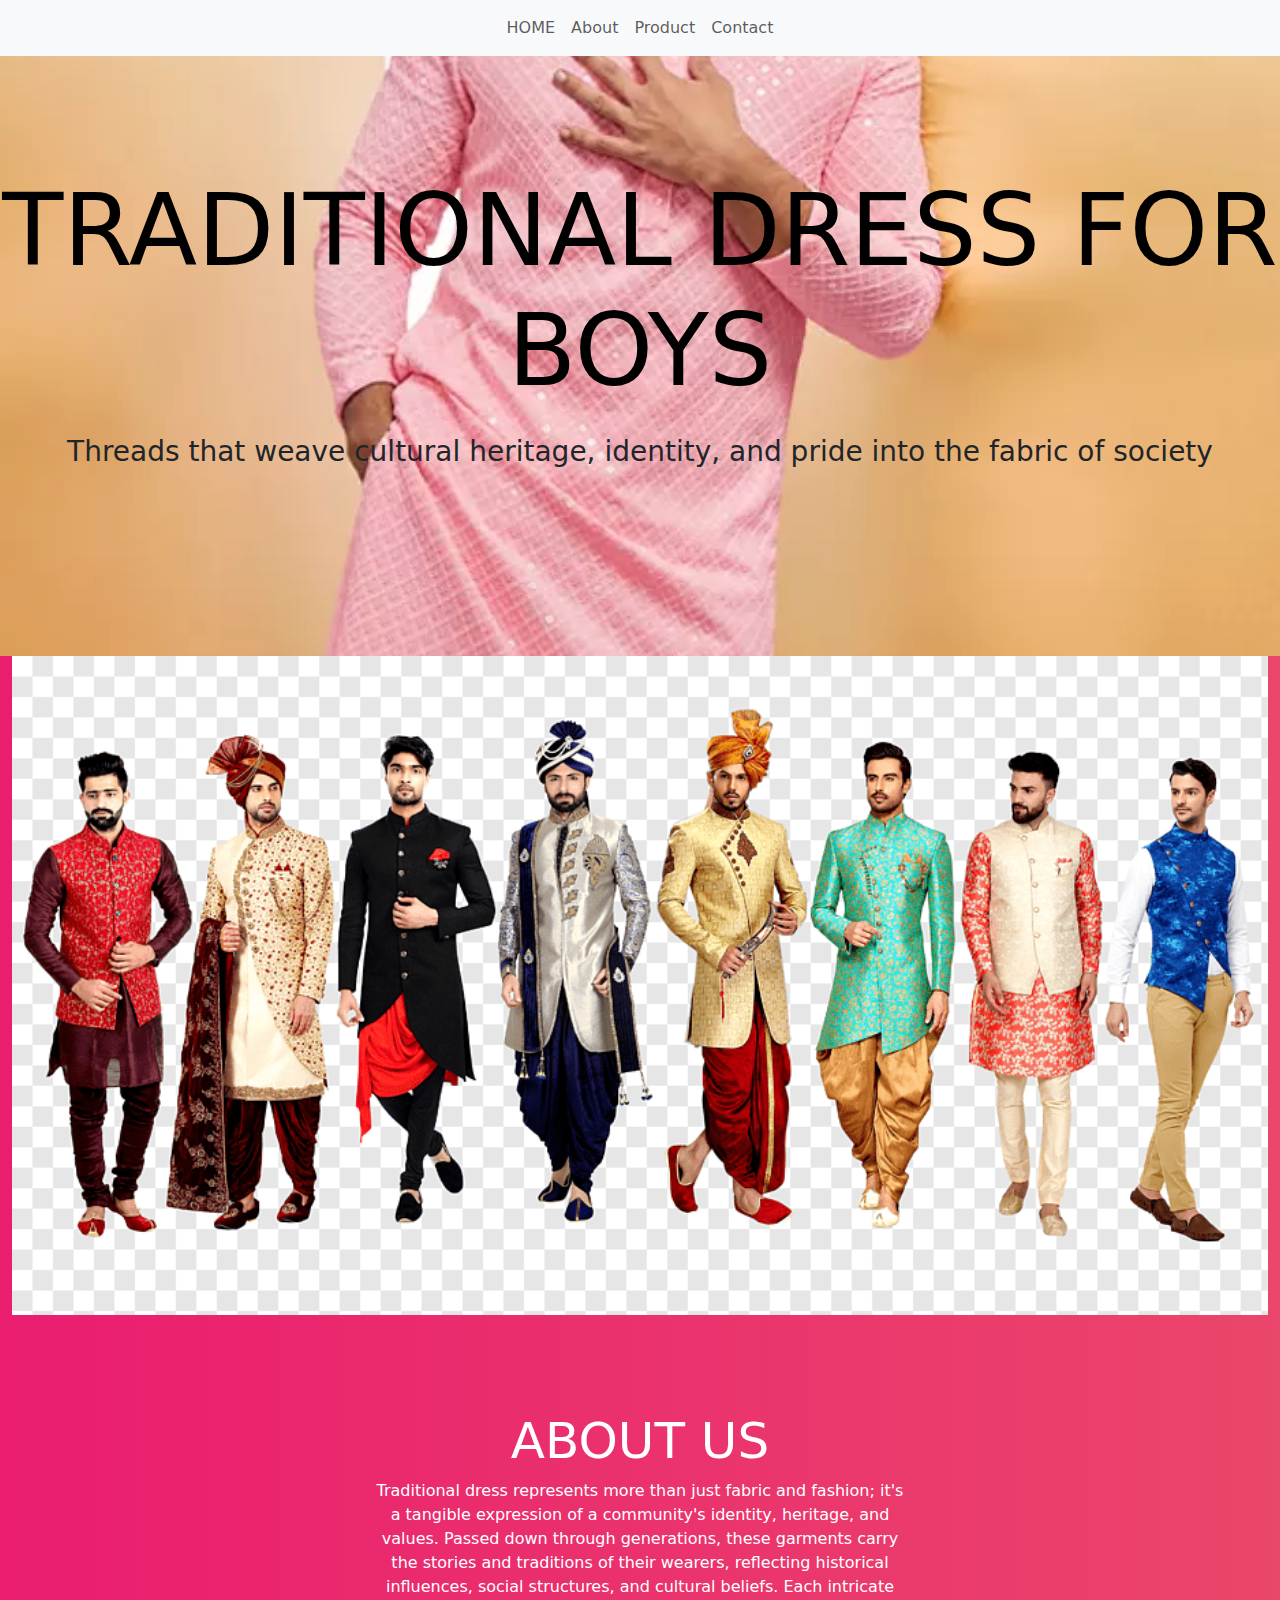
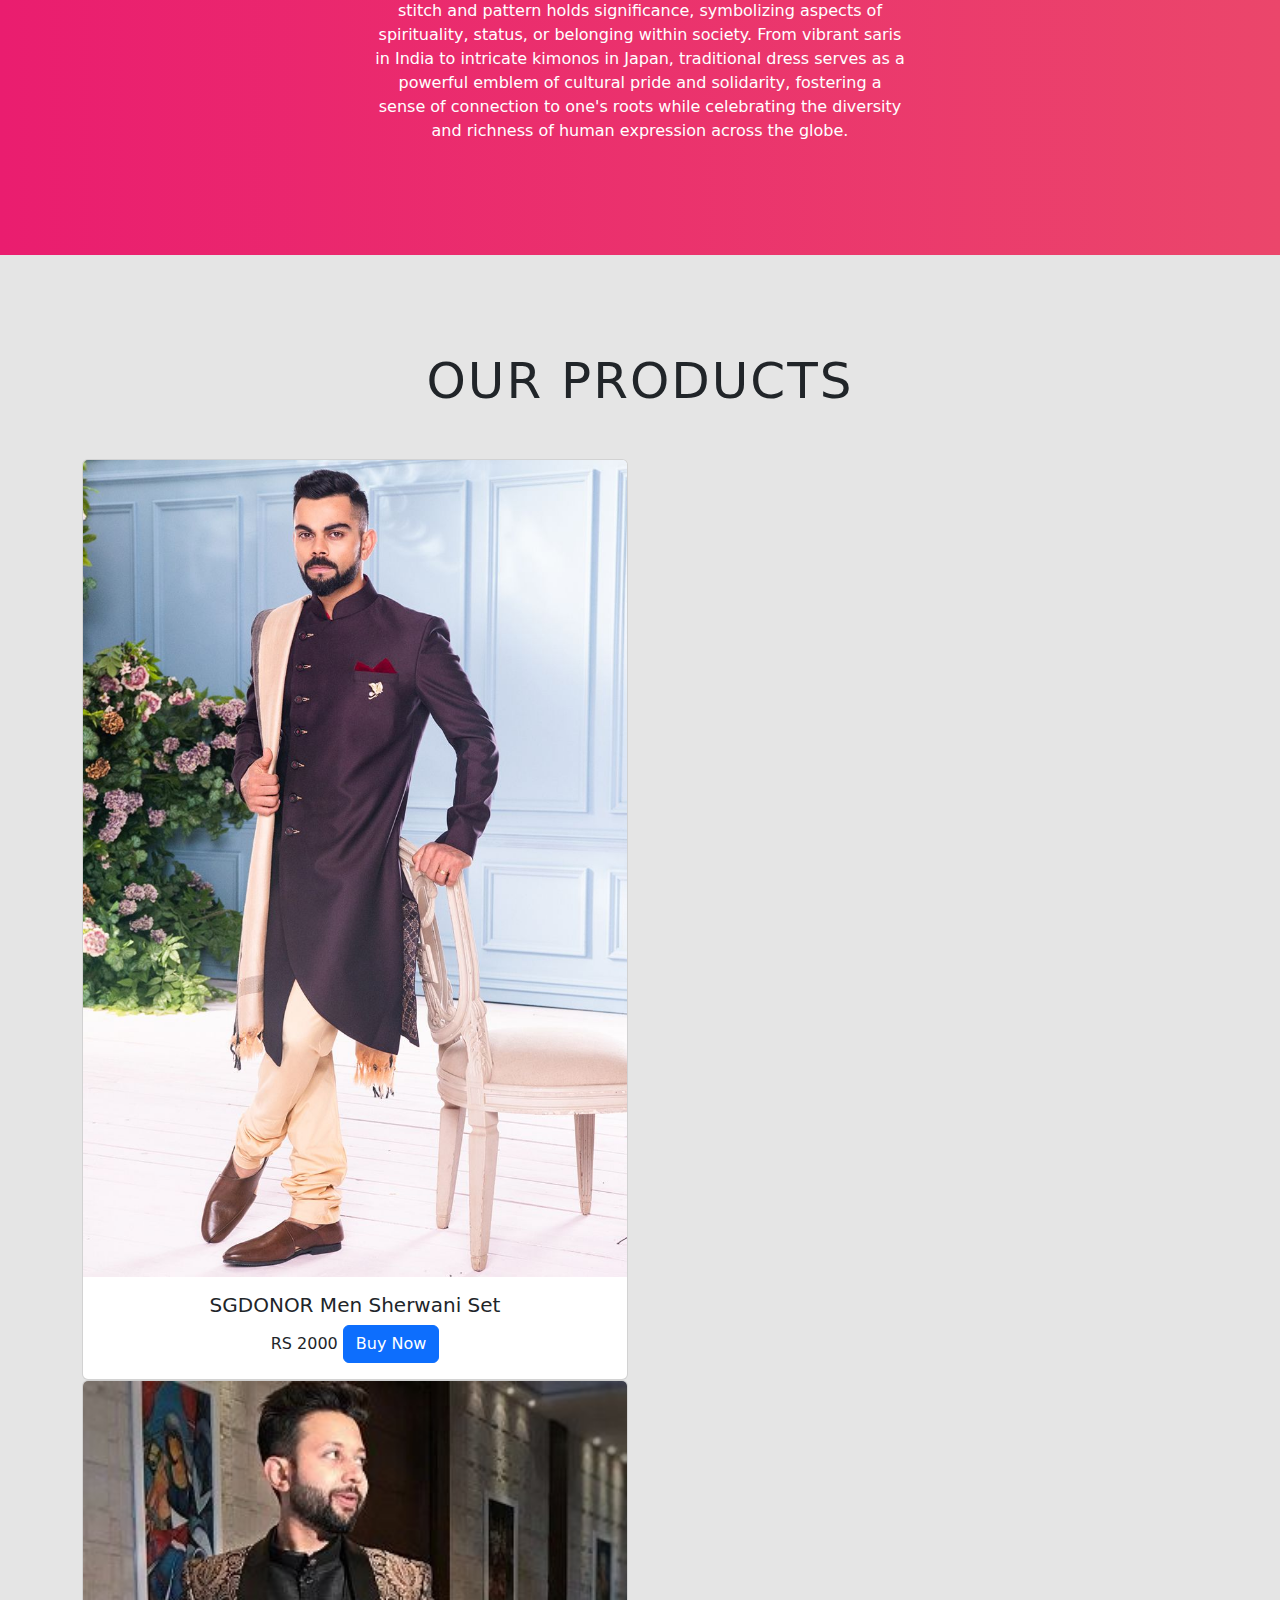
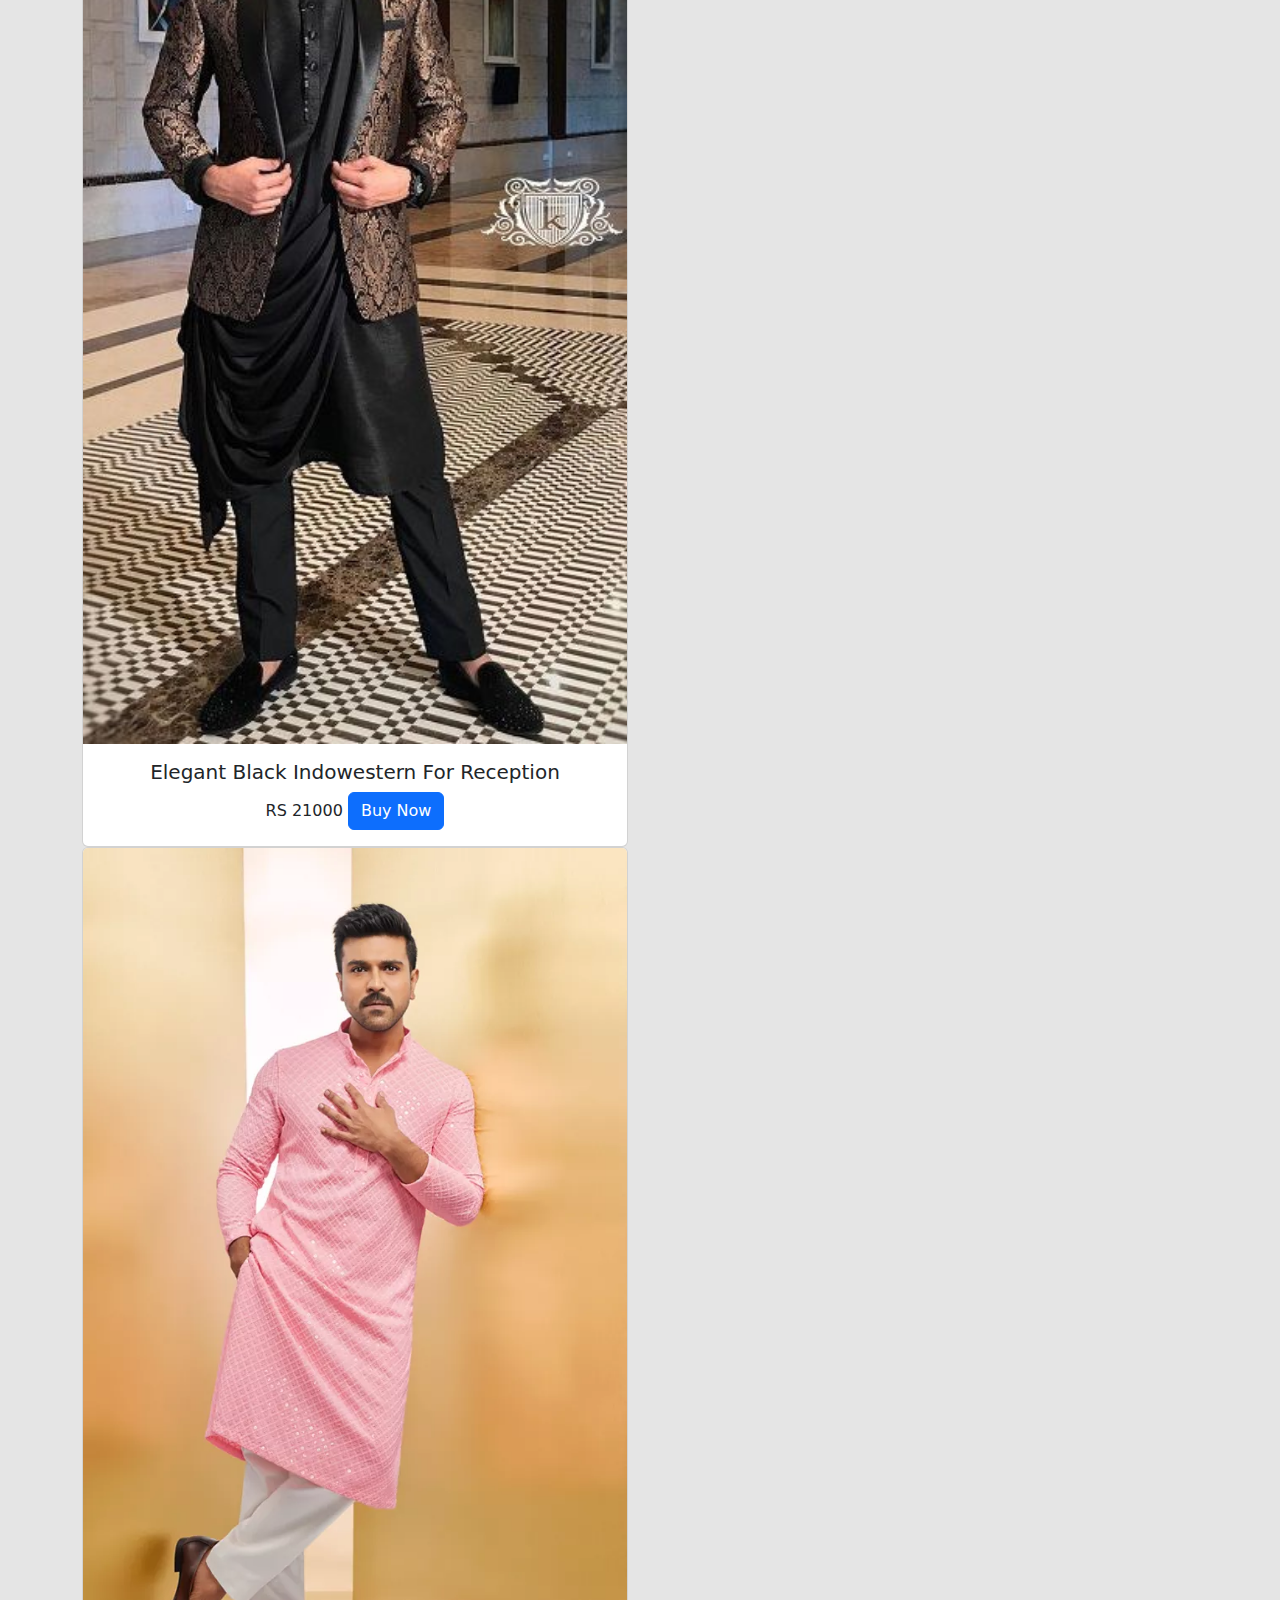
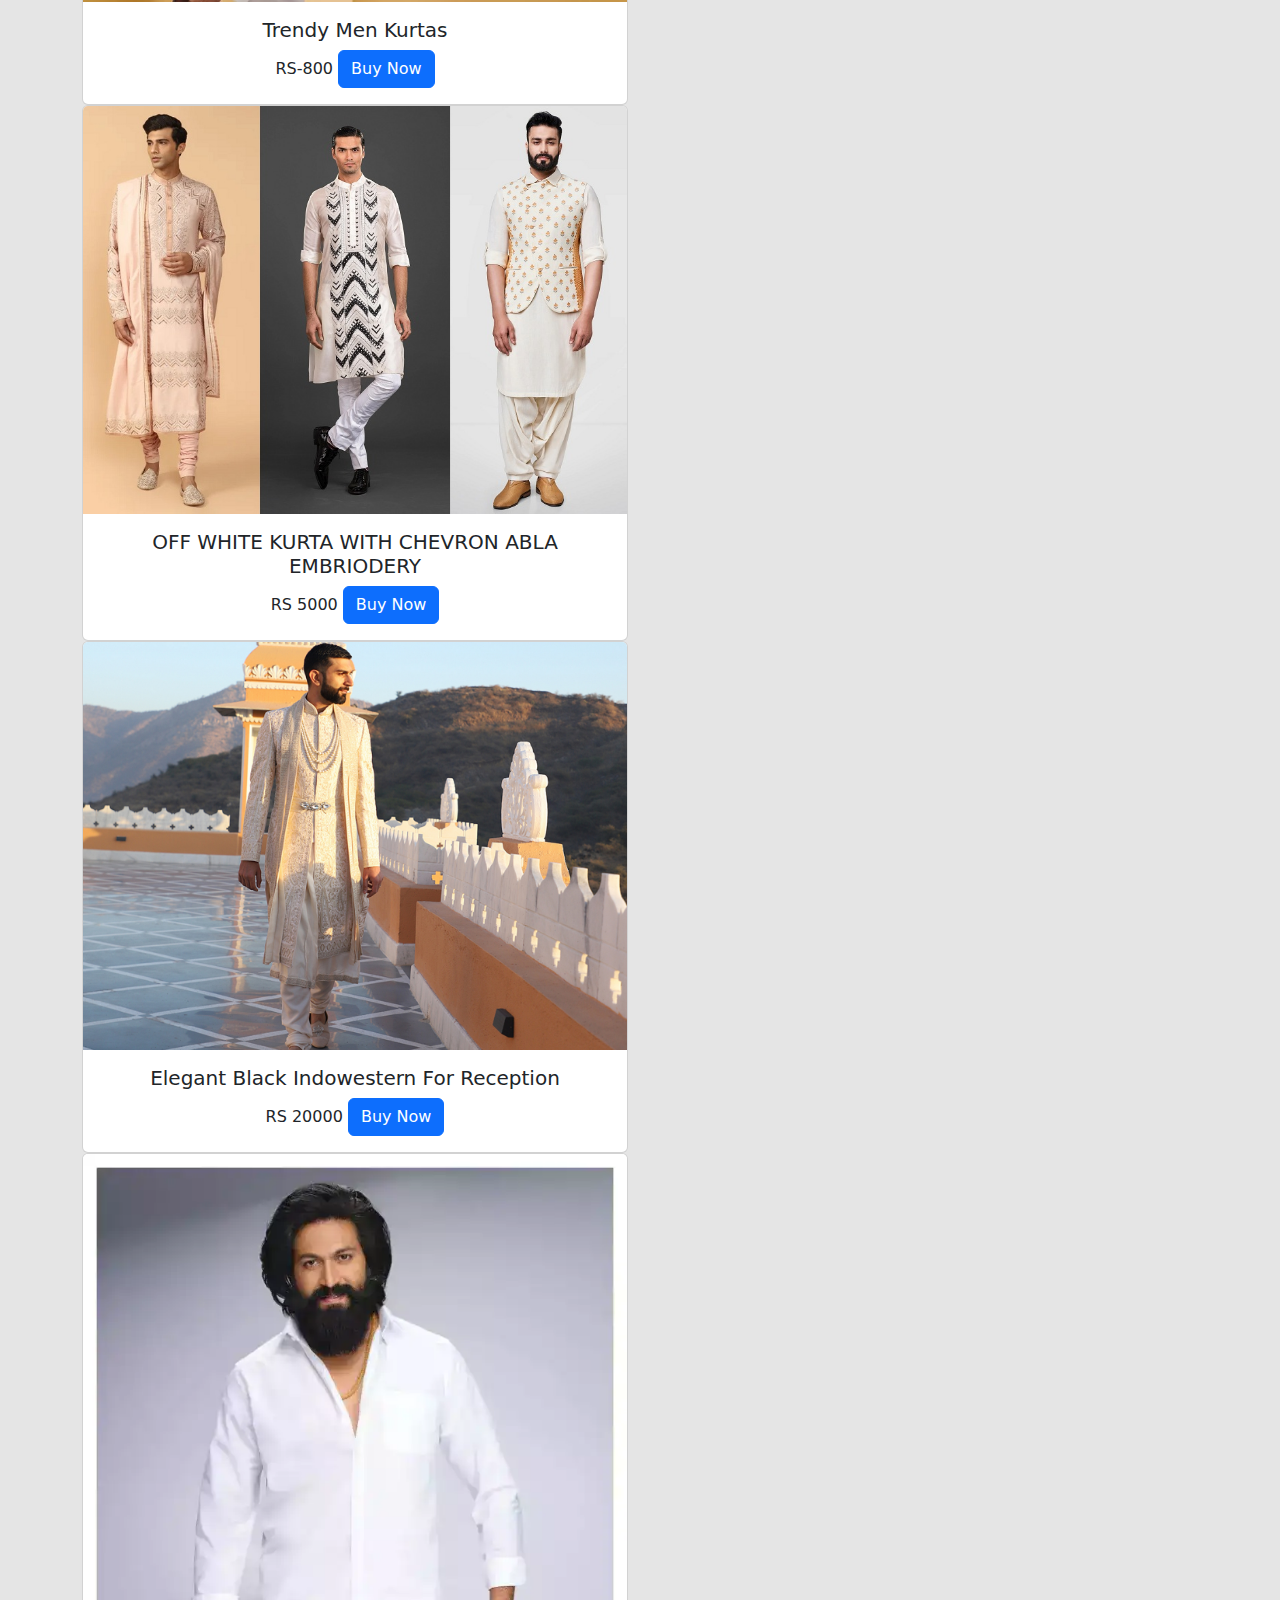
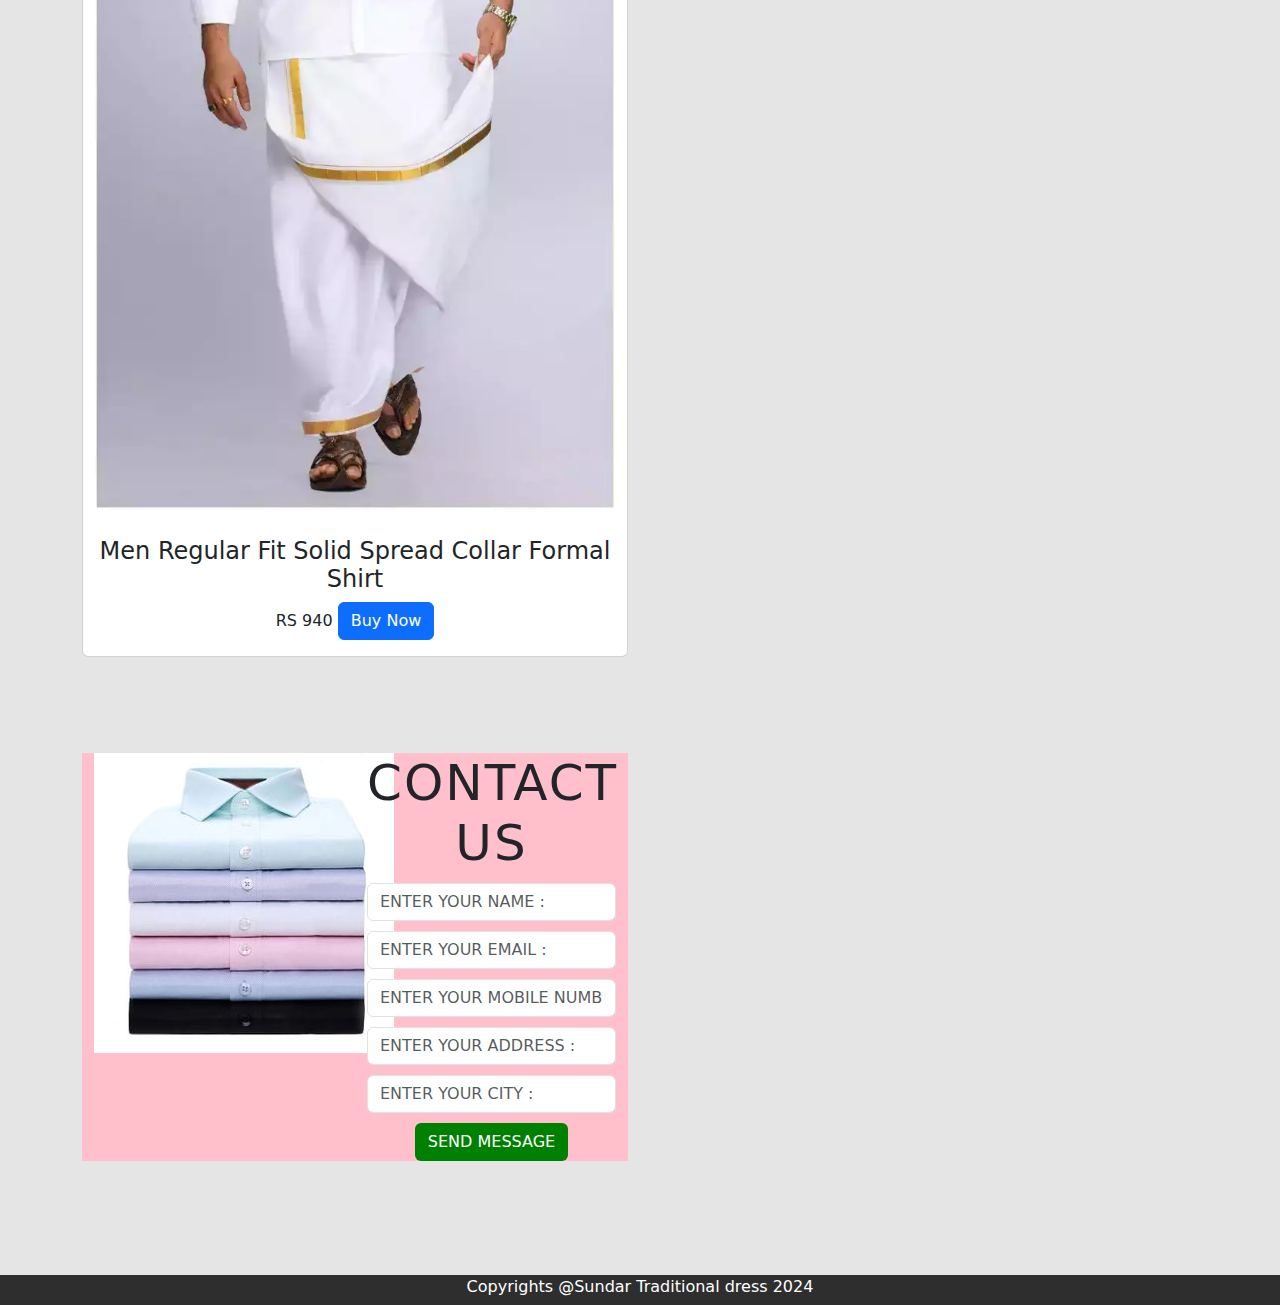
<file: index.html>
<!DOCTYPE html>
<body lang="en">
  <center>
  <head>
    <meta charset="UTF-8" />
    <meta name="viewport" content="width=device-width, initial-scale=1.0" />
    <title>Traditional DRESS</title>
    <link rel="stylesheet" href="color.css" >
    <link href="https://cdn.jsdelivr.net/npm/bootstrap@5.3.2/dist/css/bootstrap.min.css" rel="stylesheet">
 </head>
</body>
    <!----Navbar-->
    <nav class="navbar navbar-expand-lg bg-body-tertiary">
  <div class="container-fluid">
    </button>
    <div class="collapse navbar-collapse" id="navbarSupportedContent">
      <ul class="navbar-nav mx-auto">
        <li class="nav-item">
          <a class="nav-link " href="#Home">HOME</a>
        </li>
         <li class="nav-item">
          <a class="nav-link " href="#about">About</a>
        </li>
         <li class="nav-item">
          <a class="nav-link " href="#product">Product</a>
        </li>
         <li class="nav-item">
          <a class="nav-link " href="#contact">Contact</a>
        </li>
       </ul> 
     
    </div>
  </div>
</nav>
  <!----Home-->
  <section id="Home">
       <h1>TRADITIONAL DRESS FOR BOYS</h1>
       <p><h3> Threads that weave cultural heritage, identity, and pride into the fabric of society</h3></p>
       <div class="input-group m-4">
       </div>
  </section>
  <!-----About---->
  <section id="about">
    <div class="container-fluid">
      <div class="row"
           <div class="col-lg-6 col-md-6 col-12">
                 <img src="img11.png" class="img-fluid">
           </div>
           <div class="col-lg-6 col-md-6 col-12 p-lg-5 p-2 my-5">
                <h1>ABOUT US</h1>
                <p>Traditional dress represents more than just fabric and fashion; it's a tangible expression of a community's identity, heritage, and values. Passed down through generations, these garments carry the stories and traditions of their wearers, reflecting historical influences, social structures, and cultural beliefs. Each intricate stitch and pattern holds significance, symbolizing aspects of spirituality, status, or belonging within society. From vibrant saris in India to intricate kimonos in Japan, traditional dress serves as a powerful emblem of cultural pride and solidarity, fostering a sense of connection to one's roots while celebrating the diversity and richness of human expression across the globe.
</p>
           </div>
         </div>
    </div>
  </section>
<section id="product">
   <div class="container m-5">
      <h1 class="text-center my-5">OUR PRODUCTS</h1>
      <div class="row">
         <div class="col-lg-6 col-md-6 col-18">
           <div class="card">
  <img src="img1.jpg" class="card-img-top">
  <div class="card-body">
    <h5 class="card-title">SGDONOR Men Sherwani Set</h5>
    RS 2000
    <a href="pay1.html" class="btn btn-primary">Buy Now</a>
  </div>
</div>
<div class="card">
  <img src="img8.jpg" class="card-img-top">
  <div class="card-body">
    <h5 class="card-title">Elegant Black Indowestern For Reception</h5>
    RS 21000
  
    <a href="pay1.html" class="btn btn-primary">Buy Now</a>
  </div>
</div>
<div class="card">
  <img src="img13.webp" class="card-img-top">
  <div class="card-body">
    <h5 class="card-title">Trendy Men Kurtas</h5>
    RS-800
    <a href="pay1.html" class="btn btn-primary">Buy Now</a>
  </div>
</div>
<div class="card">
  <img src="img4.jpg" class="card-img-top">
  <div class="card-body">
    <h5 class="card-title">OFF WHITE KURTA WITH CHEVRON ABLA EMBRIODERY</h5>
    RS 5000
  
    <a href="pay1.html" class="btn btn-primary">Buy Now</a>
  </div>
</div>
<div class="card">
  <img src="img6.png" class="card-img-top">
  <div class="card-body">
    <h5 class="card-title">Elegant Black Indowestern For Reception</h5>
    RS 20000

    <a href="pay1.html" class="btn btn-primary">Buy Now</a>
  </div>
</div>
<div class="card">
  <img src="img12.webp" class="card-img-top">
  <div class="card-body">
    <h4 class="card-title">Men Regular Fit Solid Spread Collar Formal Shirt</h4>
   RS 940
    <a href="pay1.html" class="btn btn-primary">Buy Now</a>
  </div>
</div>
<section id="contact">
    <div class="container box">
      <div class="row">
         <div class="col-lg-6 col-md-6 col-12">
            <img src="img17.jpg">
         </div>
         <div class="col-lg-6 col-md-6 col-12">
            <h1>CONTACT US</h1>
            <form>
              <input type="text" class="form-control"
              placeholder="ENTER YOUR NAME :">
              <input type="EMAIL" class="form-control"
              placeholder="ENTER YOUR EMAIL :">
              <input type="MOBILE NUMBER" class="form-control"
              placeholder="ENTER YOUR MOBILE NUMBER :">
              <input type="ADDRESS" class="form-control"
              placeholder="ENTER YOUR ADDRESS :">
              <input type="CITY" class="form-control"
              placeholder="ENTER YOUR CITY :">
              <button class="btn signin">SEND MESSAGE</button>
            </form>
         </div>
      </div>
    </div>
</section>
         </div>
      </div>
   </div>
</section>
<footer>Copyrights @Sundar Traditional dress 2024</footer>
    <script src="https://cdn.jsdelivr.net/npm/@popperjs/core@2.11.8/dist/umd/popper.min.js"></script>
    <script src="https://cdn.jsdelivr.net/npm/bootstrap@5.3.2/dist/js/bootstrap.min.js"></script>
  </body>
</html>
</file>
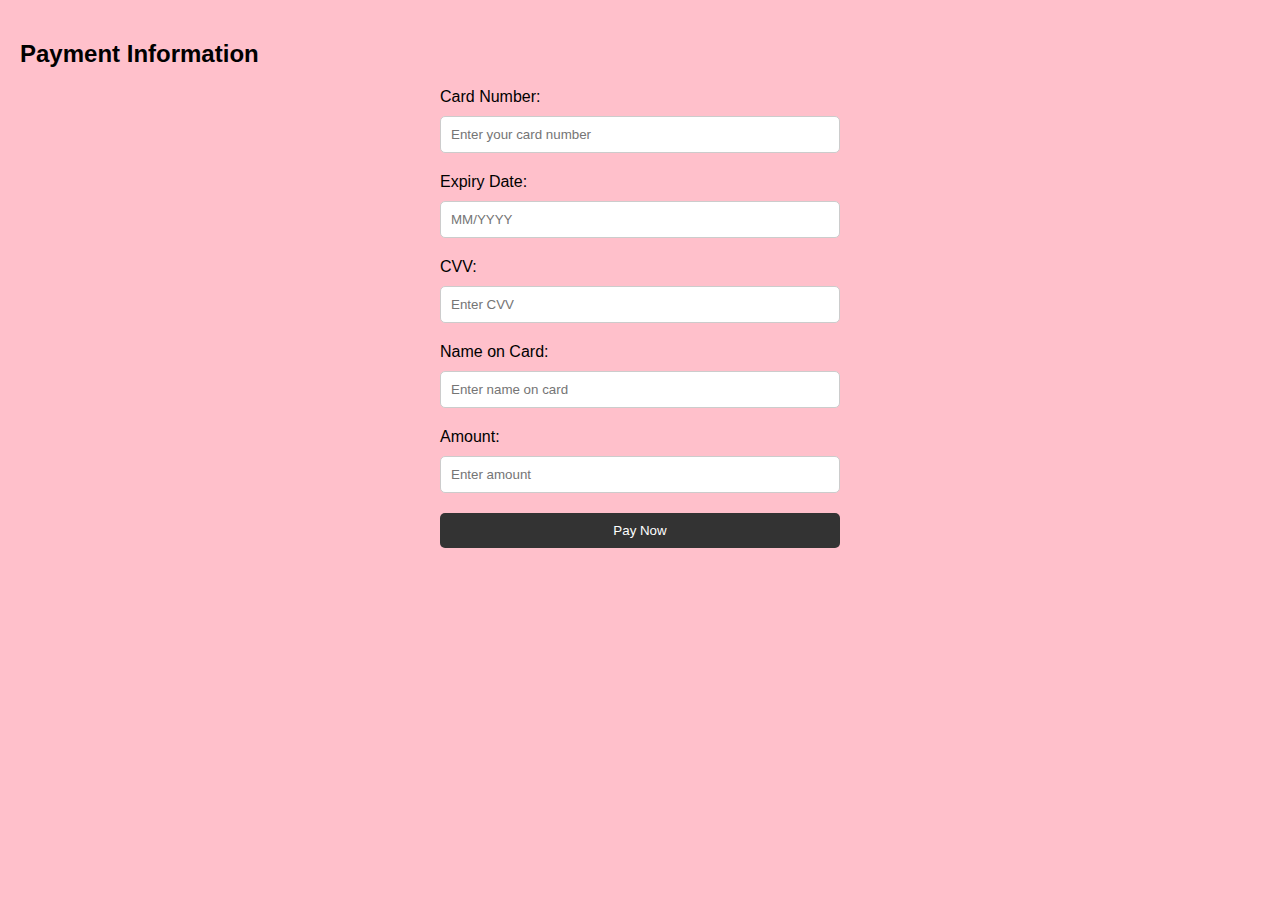
<file: pay1.html>
<!DOCTYPE html>
<html lang="en">
<head>
    <meta charset="UTF-8">
    <meta name="viewport" content="width=device-width, initial-scale=1.0">
    <title>Payment</title>
    <style>
        body {
            background-color:pink;
            font-family: Arial, sans-serif;
            margin: 0;
            padding: 20px;
        }

        h2 {
            margin-bottom: 20px;
        }

        form {
            max-width: 400px;
            margin: 0 auto;
        }

        label {
            display: block;
            margin-bottom: 10px;
        }

        input[type="text"],
        input[type="number"],
        input[type="submit"] {
            width: 100%;
            padding: 10px;
            margin-bottom: 20px;
            border: 1px solid #ccc;
            border-radius: 5px;
            box-sizing: border-box;
        }

        input[type="submit"] {
            background-color: #333;
            color: #fff;
            border: none;
            cursor: pointer;
        }

        input[type="submit"]:hover {
            background-color: green;
        }
    </style>
</head>
<body>
    <h2>Payment Information</h2>
    <form action="payment_process.php" method="post">
        <label for="card-number">Card Number:</label>
        <input type="text" id="card-number" name="card-number" placeholder="Enter your card number" required>

        <label for="expiry-date">Expiry Date:</label>
        <input type="text" id="expiry-date" name="expiry-date" placeholder="MM/YYYY" required>

        <label for="cvv">CVV:</label>
        <input type="text" id="cvv" name="cvv" placeholder="Enter CVV" required>

        <label for="name">Name on Card:</label>
        <input type="text" id="name" name="name" placeholder="Enter name on card" required>

        <label for="amount">Amount:</label>
        <input type="number" id="amount" name="amount" placeholder="Enter amount" required>

        <input type="submit" value="Pay Now">
    </form>
</body>
</html>
</file>
<file: color.css>
section {
  width: 100%;
  min-height: 600px;
  display: flex;
  justify-content: center;
  align-items: center;
}
/****Home****/
#Home {
  background: url(img13.webp);
  background-size: cover;
  background-position: center;
  flex-direction: column;
}
#Home h1 {
  font-size: 100px;
  color: black;
}
#home p {
  font-size: 18px;
  color: black;
}
#home .input-group {
  width: 40%;
  height: 45px;
}
.signin {
  background: green !important;
  color: white !important;
}
/*****About******/

#about {
  background: linear-gradient(to right, #ea1d6f, #eb466b 100%);
}
#about h1 {
  font-weight: 400;
  font-size: 50px;
  color: white;
}
#about p {
  color: white;
}

/*****Products****/

#product {
  background: #e5e5e5;
}
#product h1 {
  font-size: 50px;
  letter-spacing: 2px;
  font-weight: 500;
}
.card:hover {
  box-shadow: inset 5px 5px 10px rgba(0, 0, 0, 0.3), inset -4px -4px 10px white;
  transition: 0.2s;
}

/****contact****/

.box {
  background: url(img15.webp);
  background: pink;
}
#contact input {
  margin: 10px 0px;
}
#contact textarea {
  margin: 10px 0px;
}
footer {
  width: 100%;
  height: 30px;
  background: rgba(0, 0, 0, 0.8);
  margin-top: -30px;
  text-align: center;
  color: white;
}
</file>
